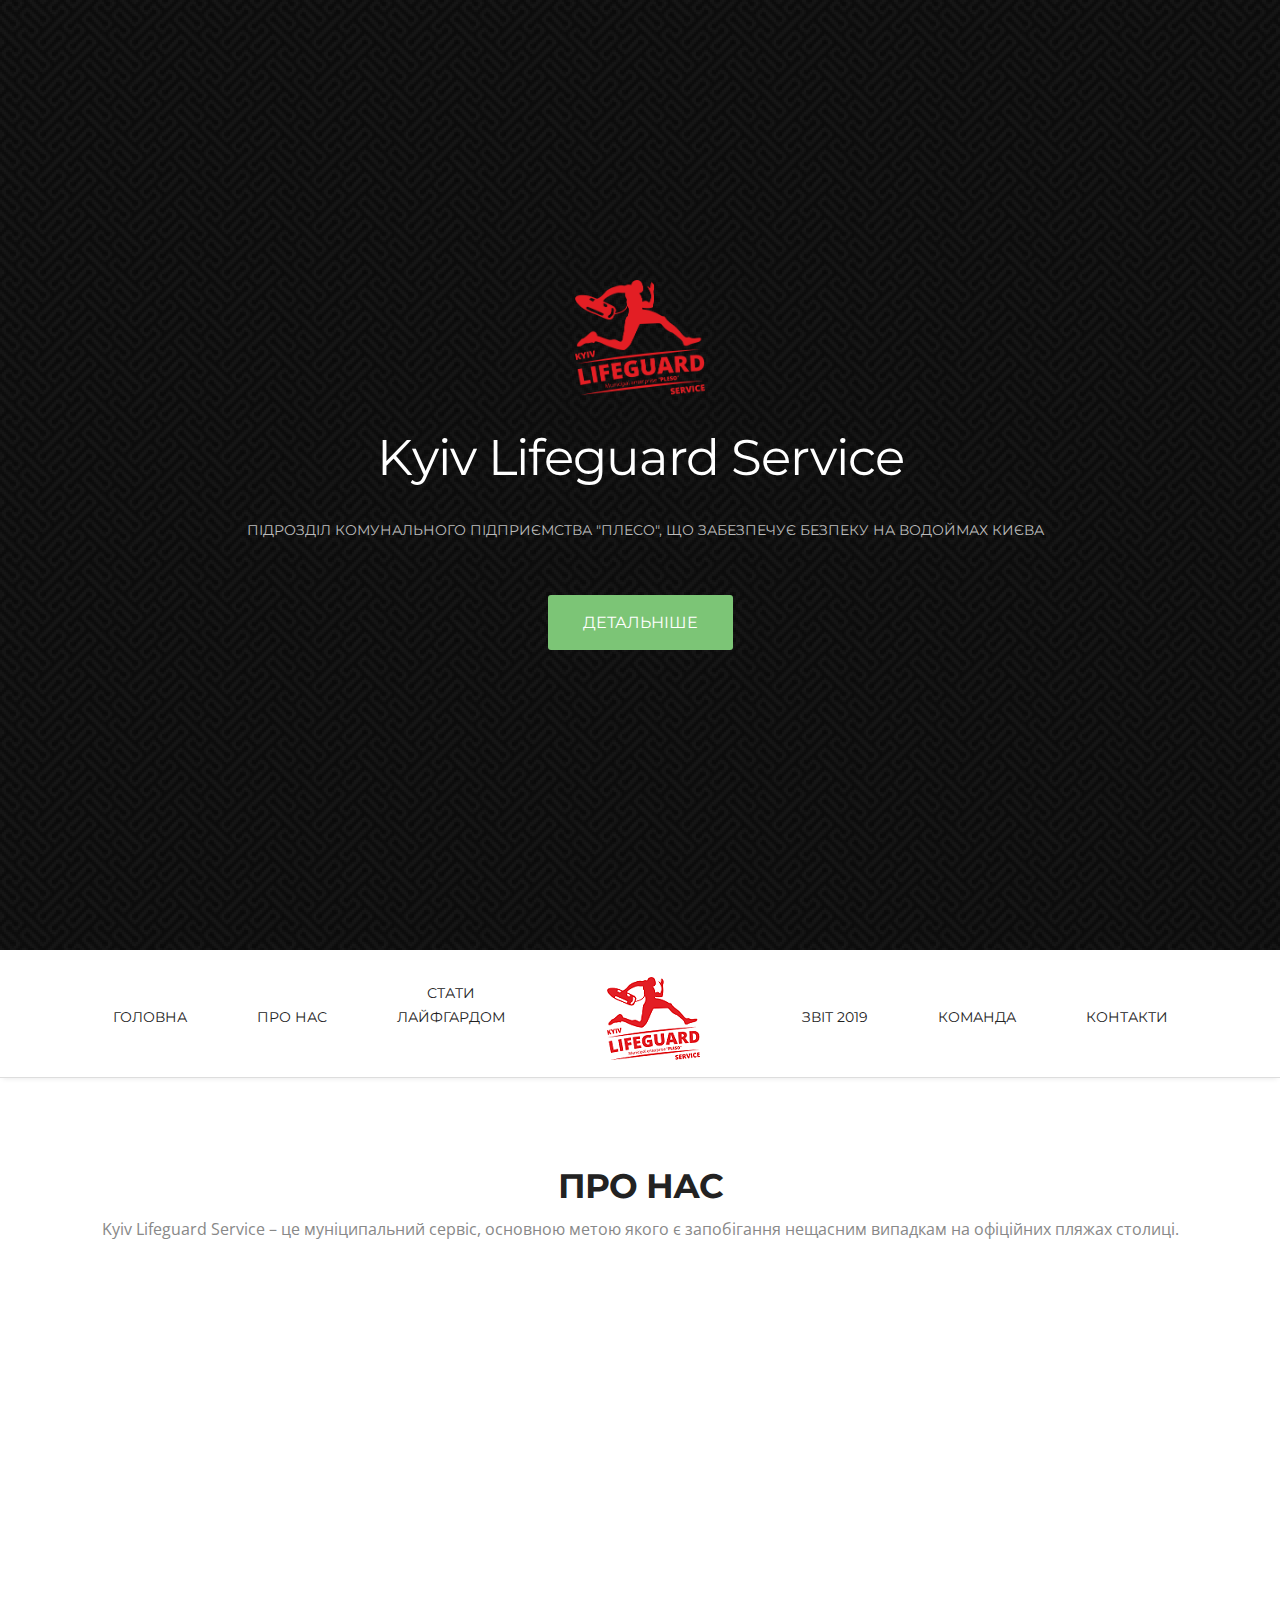
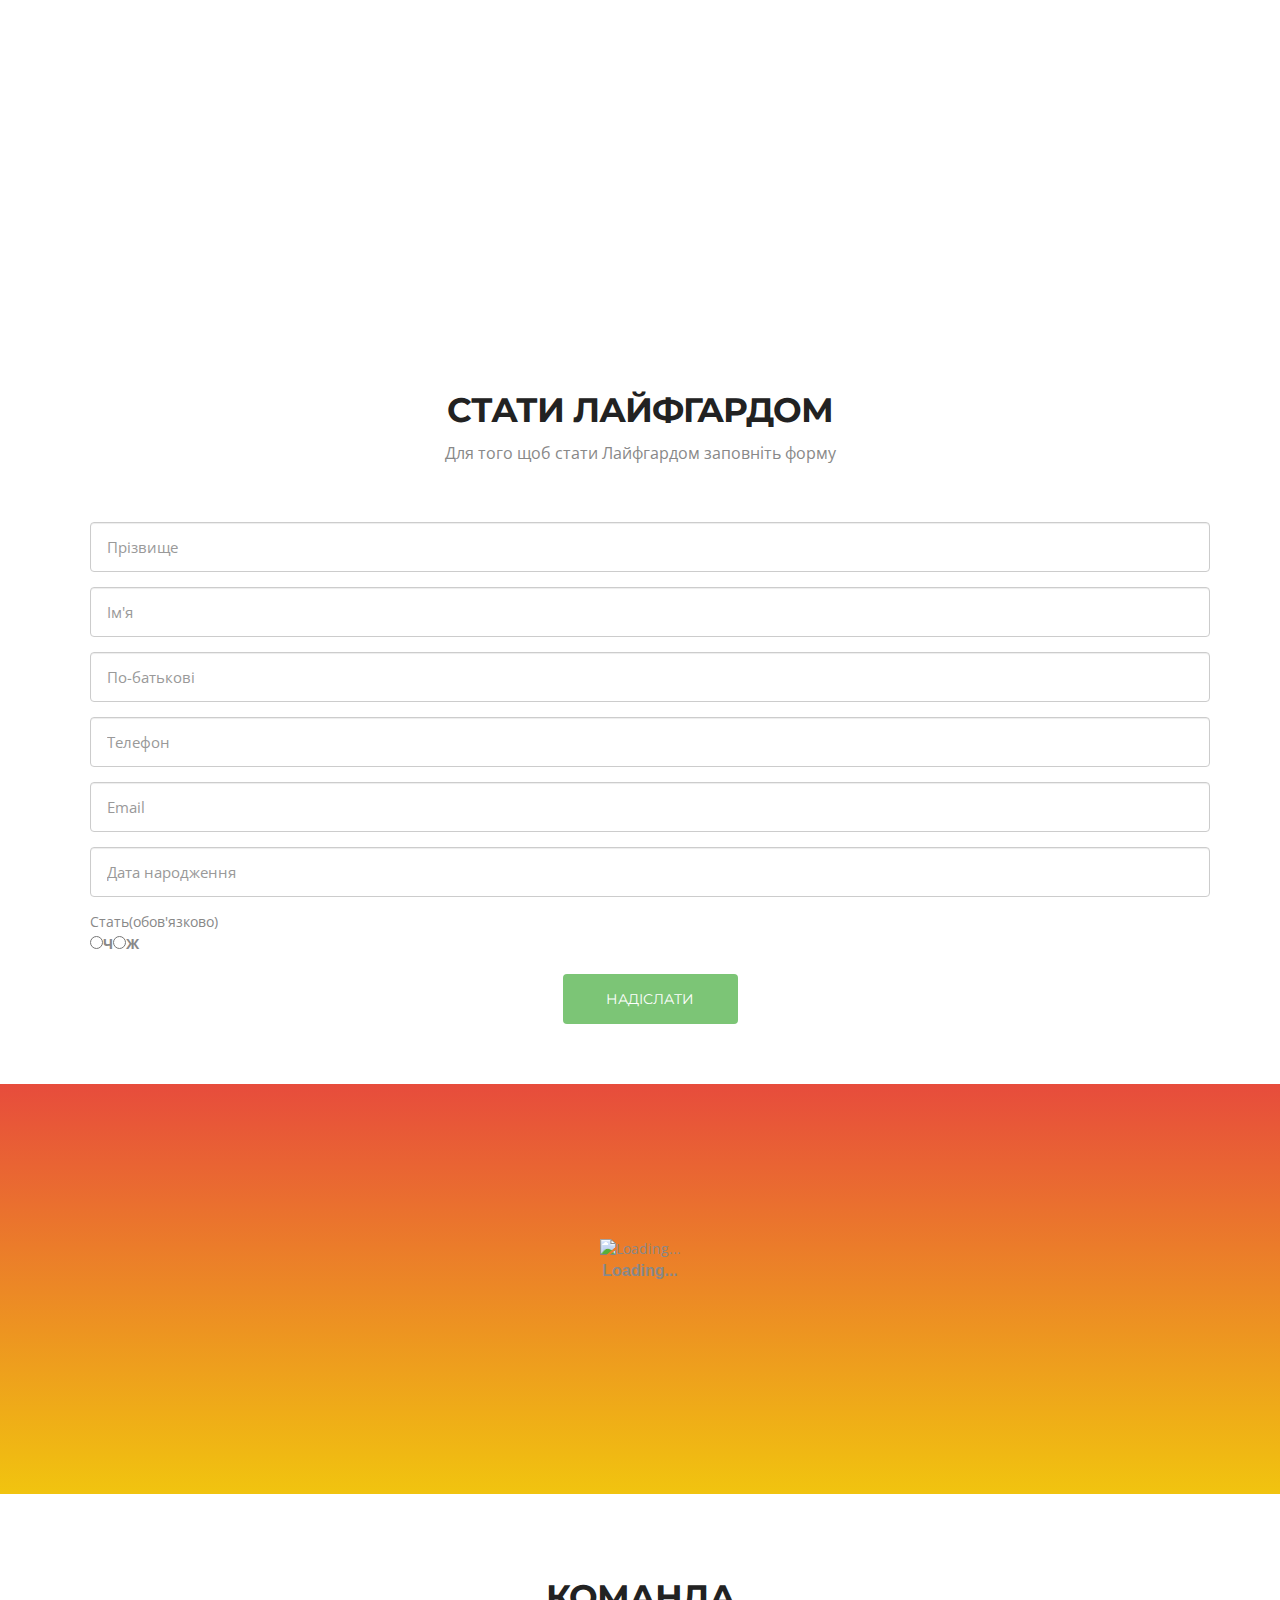
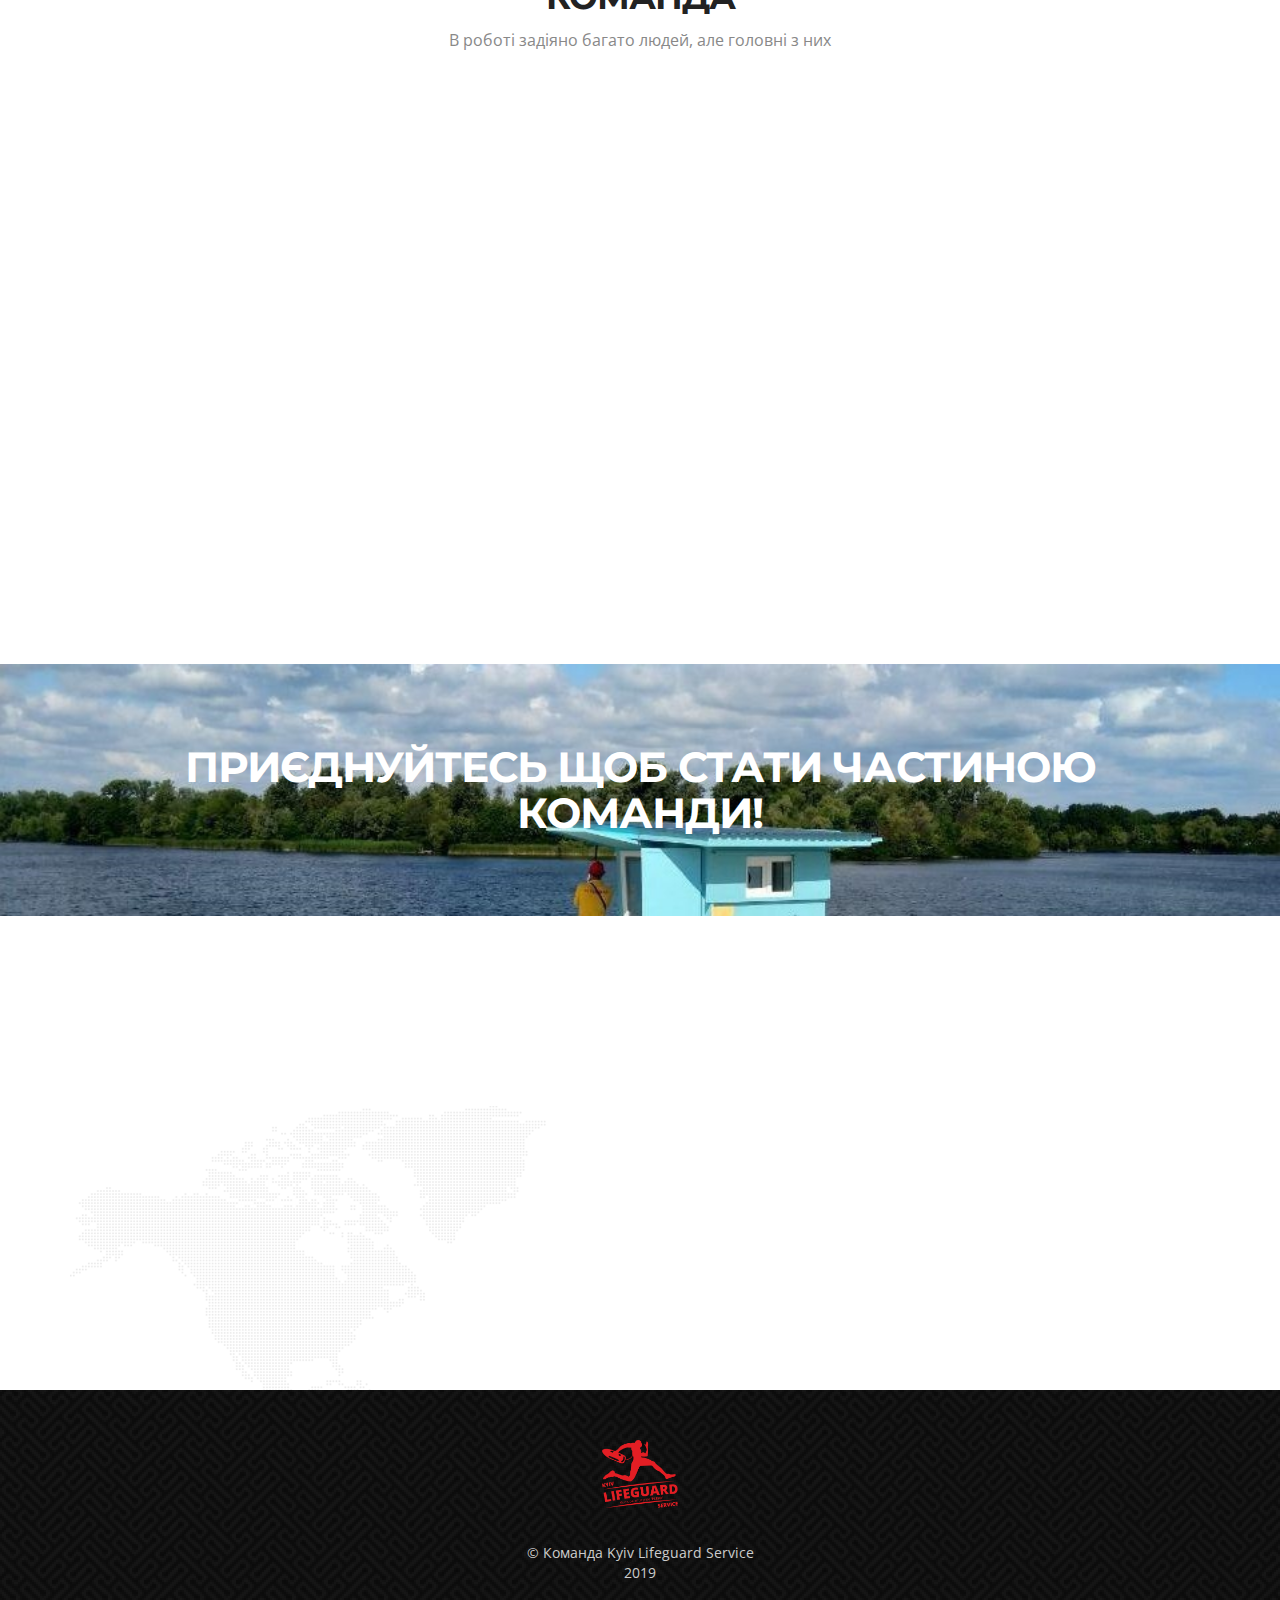
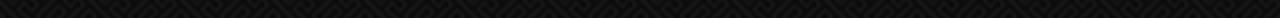
<file: Knight/Knight/index.html>
<!doctype html>
<html>

<head>
	<meta charset="utf-8">
	<meta name="viewport" content="width=device-width, maximum-scale=1">

	<title>Homepage</title>
	<link rel="icon" href="favicon.png" type="image/png">
	<link rel="shortcut icon" href="favicon.png" type="image/png">

	<link href='https://fonts.googleapis.com/css?family=Montserrat:400,700' rel='stylesheet' type='text/css'>
	<link href='https://fonts.googleapis.com/css?family=Open+Sans:400,300,800italic,700italic,600italic,400italic,300italic,800,700,600' rel='stylesheet' type='text/css'>

	<link href="css/bootstrap.css" rel="stylesheet" type="text/css">
	<link href="css/style.css" rel="stylesheet" type="text/css">
	<link href="css/font-awesome.css" rel="stylesheet" type="text/css">
	<link href="css/responsive.css" rel="stylesheet" type="text/css">
	<link href="css/magnific-popup.css" rel="stylesheet" type="text/css">
	<link href="css/animate.css" rel="stylesheet" type="text/css">

	<script type="text/javascript" src="js/jquery.1.8.3.min.js"></script>
	<script type="text/javascript" src="js/bootstrap.js"></script>
	<script type="text/javascript" src="js/jquery-scrolltofixed.js"></script>
	<script type="text/javascript" src="js/jquery.easing.1.3.js"></script>
	<script type="text/javascript" src="js/jquery.isotope.js"></script>
	<script type="text/javascript" src="js/wow.js"></script>
	<script type="text/javascript" src="js/classie.js"></script>
	<script type="text/javascript" src="js/magnific-popup.js"></script>
	<script src="contactform/contactform.js"></script>

	<!-- =======================================================
    Theme Name: Knight
    Theme URL: https://bootstrapmade.com/knight-free-bootstrap-theme/
    Author: BootstrapMade
    Author URL: https://bootstrapmade.com
	======================================================= -->

</head>

<body>
	<header class="header" id="header">
		<!--header-start-->
		<div class="container">
			<figure class="logo animated fadeInDown delay-07s">
				<a href="#"><img src="img/logo.png" alt=""></a>
			</figure>
			<h1 class="animated fadeInDown delay-07s">Kyiv Lifeguard Service</h1>
			<ul class="we-create animated fadeInUp delay-1s">
				<li>Підрозділ Комунального підприємства "Плесо", що забезпечує безпеку на водоймах Києва</li>
			</ul>
			<a class="link animated fadeInUp delay-1s servicelink" href="#service">Детальніше</a>
		</div>
	</header>
	<!--header-end-->

	<nav class="main-nav-outer" id="test">
		<!--main-nav-start-->
		<div class="container">
			<ul class="main-nav">
				<li><a href="#header">Головна</a></li>
				<li><a href="#service">Про нас</a></li>
				<li><a href="#Portfolio"><p>Стати</p><p>Лайфгардом</p></a></li>
				<li class="small-logo"><a href="#header"><img src="img/small-logo.png" alt=""></a></li>
				<li><a href="#client">Звіт 2019</a></li>
				<li><a href="#team">Команда</a></li>
				<li><a href="#contact">Контакти</a></li>
			</ul>
			<a class="res-nav_click" href="#"><i class="fa fa-bars"></i></a>
		</div>
	</nav>
	<!--main-nav-end-->



	<section class="main-section" id="service">
		<!--main-section-start-->
		<div class="container">
			<h2>Про нас</h2>
			<h6>Kyiv Lifeguard Service – це муніципальний сервіс, основною метою якого є запобігання нещасним випадкам на офіційних пляжах столиці.</h6>
			<div class="row">
				<div class="col-lg-4 col-sm-6 wow fadeInLeft delay-05s">
					<div class="service-list">
						<div class="service-list-col1">
							<i class="fa fa-paw"></i>
						</div>
						<div class="service-list-col2">
							<h3>Працюємо на 28 офіційних пляжах</h3>
							<p><a href=http://pleso.org/%D0%BB%D0%BE%D0%BA%D0%B0%D1%86%D1%96%D1%97/	>Детальніше</a></p>
						</div>
					</div>
					<div class="service-list">
						<div class="service-list-col1">
							<i class="fa fa-gear"></i>
						</div>
						<div class="service-list-col2">
							<h3>Врятували 23 людини</h3>
							<p>З них 11 чоловіків, 12 жінок</p>
						</div>
					</div>
					<div class="service-list">
						<div class="service-list-col1">
							<i class="fa fa-apple"></i>
						</div>
						<div class="service-list-col2">
							<h3>Працювали 22 172 год</h3>
							<p>В команді Лайфгардів 70 людей</p>
						</div>
					</div>
					<div class="service-list">
						<div class="service-list-col1">
							<i class="fa fa-medkit"></i>
						</div>
						<div class="service-list-col2">
							<h3>На пляжах кожного дня</h3>
							<p>Забезпечуємо безпеку на пляжах з 10:00 до 19:00</p>
						</div>
					</div>
				</div>
				<figure class="col-lg-8 col-sm-6  text-right wow fadeInUp delay-02s">
					<img src="img/beach.jpg" alt="">
				</figure>

			</div>
		</div>
	</section>
	<!--main-section-end-->


	<section class="main-section paddind" id="Portfolio">
		<!--main-section-start-->
		<div class="container">
			<h2>Стати Лайфгардом</h2>
			<h6>Для того щоб стати Лайфгардом заповніть форму</h6>
			<div class="portfolioFilter">
				<div class="form">

						<div id="sendmessage">Your message has been sent. Thank you!</div>
						<div id="errormessage"></div>
						<form action="" method="post" role="form" class="contactForm">
							<div class="form-group">
								<input type="text" name="name" class="form-control input-text" id="name" placeholder="Прізвище" data-rule="minlen:4" data-msg="Please enter at least 4 chars" />
								<div class="validation"></div>
							</div>
							<div class="form-group">
								<input type="text" name="tname" class="form-control input-text" id="tname" placeholder="Ім'я" data-rule="minlen:4" data-msg="Please enter at least 4 chars" />
								<div class="validation"></div>
							</div>
							<div class="form-group">
								<input type="text" name="fname" class="form-control input-text" id="fname" placeholder="По-батькові" data-rule="minlen:4" data-msg="Please enter at least 4 chars" />
								<div class="validation"></div>
							</div>
							<div class="form-group">
								<input type="text" class="form-control input-text" name="phone" id="phone" placeholder="Телефон" data-rule="minlen:4" data-msg="Please enter at least 8 chars of subject" />
								<div class="validation"></div>
							</div>
							<div class="form-group">
								<input type="email" class="form-control input-text" name="email" id="email" placeholder="Email" data-rule="email" data-msg="Please enter a valid email" />
								<div class="validation"></div>
							</div>
							
							<div class="form-group">
								<input type="text" class="form-control input-text" name="date" id="date" placeholder="Дата народження" data-rule="minlen:4" data-msg="Please enter a valid date" />
								<div class="validation"></div>
							</div>
								<div class="form-group">
							<div class="images- checkbox-cover field-cover"><span class="sub-label-true"><span class="main-label"><span >Стать</span></span><span class="sub-label"><span >(обов'язково)</span></span></span><div data-placement="right" data-toggle="tooltip" tooltip="" data-trigger="hover" data-html="true" data-original-title=""><span class="error"></span><label style="width:" ><img alt=""><input data-field-id="field9" type="radio" data-is-required="true" name="field9[]" value="Ч" class="validation-lenient"><span><span >Ч</span></span></label><label style="width:" ><img alt=""><input data-field-id="field9" type="radio" data-is-required="true" name="field9[]" value="Ж" class="validation-lenient"><span><span >Ж</span></span></label>
							</div></div>
							<div class="validation"></div>
							</div>
	
							

							<div class="text-center"><button type="submit" class="input-btn">Надіслати</button></div>
						</form>
					</div>
			</div>

		</div>
		
	</section>
	<!--main-section-end-->


	<section class="main-section client-part" id="client">
		<!--main-section client-part-start-->
		<div class="container">
			<div class="piktowrapper-embed" style="height: 300px; position: relative;" data-uid="40611102-"><div class="pikto-canvas-wrap"><div class="pikto-canvas"><div class="embed-loading-overlay" style="width: 100%; height: 100%; position: absolute; text-align: center;"><img width="60px" alt="Loading..." style="margin-top: 100px"><p style="margin: 0; padding: 0; font-family: Lato, Helvetica, Arial, sans-serif; font-weight: 600; font-size: 16px">Loading...</p></div></div></div></div><script>(function(d){var js, id="pikto-embed-js", ref=d.getElementsByTagName("script")[0];if (d.getElementById(id)) { return;}js=d.createElement("script"); js.id=id; js.async=true;js.src="https://create.piktochart.com/assets/embedding/embed.js";ref.parentNode.insertBefore(js, ref);}(document));</script>
		</div>
	</section>
	<!--main-section client-part-end-->

	<section class="main-section team" id="team">
		<!--main-section team-start-->
		<div class="container">
			<h2>Команда</h2>
			<h6>В роботі задіяно багато людей, але головні з них</h6>
			<div class="team-leader-block clearfix">
				<div class="team-leader-box">
					<div class="team-leader wow fadeInDown delay-03s">
						<div class="team-leader-shadow"><a href="#"></a></div>
						<img src="img/team-leader-pic1.jpg" alt="">
					</div>
					<h3 class="wow fadeInDown delay-03s">Васильковська Анна</h3>
					<span class="wow fadeInDown delay-03s">Менеджер Лайфгардів</span>
					<p class="wow fadeInDown delay-03s">Анна координує роботу Лайфгардів, її робота направлена на удосконалення систем контролю та роботи.</p>
				</div>
				<div class="team-leader-box">
					<div class="team-leader  wow fadeInDown delay-06s">
						<div class="team-leader-shadow"><a href="#"></a></div>
						<img src="img/team-leader-pic2.jpg" alt="">
					</div>
					<h3 class="wow fadeInDown delay-06s">Олександр Лешенок</h3>
					<span class="wow fadeInDown delay-06s">Начальник Лайфгардів</span>
					<p class="wow fadeInDown delay-06s">Олександр контролює роботу Лайфгардів та командного складу, а також направляє Лайфгардів на розвиток.</p>
				</div>
				<div class="team-leader-box">
					<div class="team-leader wow fadeInDown delay-09s">
						<div class="team-leader-shadow"><a href="#"></a></div>
						<img src="img/team-leader-pic3.jpg" alt="">
					</div>
					<h3 class="wow fadeInDown delay-09s">Святослав Брагін</h3>
					<span class="wow fadeInDown delay-09s">Фахівець</span>
					<p class="wow fadeInDown delay-09s">Святослав працює у напрямку навчання та робить все для того щоб наші Лайфгарди були найкращими.</p>
				</div>
			</div>
		</div>
	</section>
	<!--main-section team-end-->



	<section class="business-talking">
		<!--business-talking-start-->
		<div class="container">
			<h2>Приєднуйтесь щоб стати частиною команди!</h2>
		</div>
	</section>
	<!--business-talking-end-->
	<div class="container">
		<section class="main-section contact" id="contact">

			<div class="row">
				<div class="col-lg-6 col-sm-7 wow fadeInLeft">
					<div class="contact-info-box address clearfix">
						<h3><i class=" icon-map-marker"></i>Address:</h3>
						<span>місто Київ<br>вул. Микільсько-Слобідська, 7</span>
					</div>
					<div class="contact-info-box phone clearfix">
						<h3><i class="fa fa-phone"></i>Phone:</h3>
						<span>+380673737763</span>
					</div>
					<div class="contact-info-box email clearfix">
						<h3><i class="fa fa-pencil"></i>email:</h3>
						<span>lifeguard-kiev@outlook.com</span>
					</div>
					<ul class="social-link">
						<li class="facebook"><a href="https://www.facebook.com/LifeguardInKyiv"><i class="fa fa-facebook"></i></a></li>
						<li class="gplus"><a href="#"><i class="fa fa-google-plus"></i></a></li>
						<li class="dribbble"><a href="#"><i class="fa fa-dribbble"></i></a></li>
					</ul>
				</div>
			</div>
		</section>
	</div>
	<footer class="footer">
		<div class="container">
			<div class="footer-logo"><a href="#"><img src="img/footer-logo.png" alt=""></a></div>
			<span class="copyright">&copy; Команда Kyiv Lifeguard Service</span>
			<div class="credits">
				<!--
          All the links in the footer should remain intact.
          You can delete the links only if you purchased the pro version.
          Licensing information: https://bootstrapmade.com/license/
          Purchase the pro version with working PHP/AJAX contact form: https://bootstrapmade.com/buy/?theme=Knight
        -->
				2019
			</div>
		</div>
	</footer>


	<script type="text/javascript">
		$(document).ready(function(e) {

			$('#test').scrollToFixed();
			$('.res-nav_click').click(function() {
				$('.main-nav').slideToggle();
				return false

			});

      $('.Portfolio-box').magnificPopup({
        delegate: 'a',
        type: 'image'
      });

		});
	</script>

	<script>
		wow = new WOW({
			animateClass: 'animated',
			offset: 100
		});
		wow.init();
	</script>


	<script type="text/javascript">
		$(window).load(function() {

			$('.main-nav li a, .servicelink').bind('click', function(event) {
				var $anchor = $(this);

				$('html, body').stop().animate({
					scrollTop: $($anchor.attr('href')).offset().top - 102
				}, 1500, 'easeInOutExpo');
				/*
				if you don't want to use the easing effects:
				$('html, body').stop().animate({
					scrollTop: $($anchor.attr('href')).offset().top
				}, 1000);
				*/
				if ($(window).width() < 768) {
					$('.main-nav').hide();
				}
				event.preventDefault();
			});
		})
	</script>

	<script type="text/javascript">
		$(window).load(function() {


			var $container = $('.portfolioContainer'),
				$body = $('body'),
				colW = 375,
				columns = null;


			$container.isotope({
				// disable window resizing
				resizable: true,
				masonry: {
					columnWidth: colW
				}
			});

			$(window).smartresize(function() {
				// check if columns has changed
				var currentColumns = Math.floor(($body.width() - 30) / colW);
				if (currentColumns !== columns) {
					// set new column count
					columns = currentColumns;
					// apply width to container manually, then trigger relayout
					$container.width(columns * colW)
						.isotope('reLayout');
				}

			}).smartresize(); // trigger resize to set container width
			$('.portfolioFilter a').click(function() {
				$('.portfolioFilter .current').removeClass('current');
				$(this).addClass('current');

				var selector = $(this).attr('data-filter');
				$container.isotope({

					filter: selector,
				});
				return false;
			});

		});
	</script>

</body>

</html>
</file>
<file: Knight/Knight/css/responsive.css>
/* ==========================================================================
   Media Queries
   ========================================================================== */


@media only screen and (min-width: 992px) {
	/****Ipad Landscape 1024 Container 970 ****/

	.service-list{ margin-bottom:30px;}
	.c-logo-part ul li{ margin:0 15px;}
	.form{ margin:0 0 0 20px}
	.main-nav{ display:block !important; }
	/*.portfolioContainer{ width:800px; margin:0px auto !important; } */

}

@media only screen and (min-width: 768px) and (max-width: 991px) {
	/****Ipad Portrait 768 Container 750 ****/
	body{ font-size:13px;}
	p{ line-height:20px ;}
	.header h1{ font-size:46px;}
	.main-nav ul li a{ padding:14px;}
	.small-logo{ padding:0 20px;}
	h2{ font-size:30px}
	h6{ font-size:16px;}
	h3{ font-size:15px;}
	.service-list{ margin-bottom:20px; font-size:15px;}
	.featured-work p.padding-b{ padding-bottom:15px;}
	.main-section{ padding:70px 0;}
	.c-logo-part ul li{ margin:0 1%; float:left; width:18%;}
	.c-logo-part ul li a{ display:block;}
	.c-logo-part ul li a img{ display:block;}
	.form{ margin:0;}
	.contact-info-box{ margin:0 ;}
	.social-link{ margin:0;}

	.main-nav{ display:block !important; }
	.main-nav li a{ padding:8px 15px;}
	/*.portfolioContainer{ width:750px; margin:0px auto !important; }
	.Portfolio-box{ height:250px;}*/



}

@media only screen and (max-width: 767px) {
	/****Mobile Landscape 480 Container 100% ****/
	body{ font-size:12px;}
	h2{ font-size:26px;}
	h3{ font-size:14px;}
	h6{ font-size:16px; margin-bottom:40px;}
	p{ line-height:18px;}
	.service-list{ font-size:12px; margin-bottom:20px;}
	.we-create li{ font-size:13px; padding:0 0 0 8px}
	.header h1{ font-size:28px;}
	.header{ padding:60px 0;}
	.main-section{ padding:60px 0 70px;}
	.main-nav{ display:none; position:absolute; left:0; width:100%; top:68px; margin:0 auto; float: none; background:#fff; z-index: 99; border-top: 1px solid #eee;}
	.main-nav li{ display:block;}
	.main-nav li.small-logo{ display:none;}
	.main-nav li a{ display:block; padding:12px 32px; margin: 4px 0; border-bottom: 1px solid #f3f3f3;;}
	.main-nav li a:hover{color:#7cc576}
	.team-leader-box{ max-width:307px; width:auto; float:none; margin:0 auto;	}
	.team-leader-box:nth-of-type(3n){ margin:0 auto}
	.res-nav_click{ display:block;}
	.featured-work{ font-size:12px; margin-top:30px;}
	.featured-box{ font-size:12px;}
	.featured-box p{ line-height:18px; }
	.c-logo-part ul a{ margin-bottom:5px;}
	.main-section.team{ padding:60px 0 50px;}
	.business-talking h2{ font-size:36px;}
	.contact-info-box{ margin:0 0 12px 30px; font-size:12px;}
	.contact-info-box span{ line-height:18px;}
	.contact-info-box.phone span, .contact-info-box.email span { padding-top: 6px;}
	.social-link{ margin-left:30px;}
	.form{ margin:0 30px;}
	.copyright{ font-size:12px;}
	.business-talking a{ padding:10px 25px; font-size:14px;}
	.main-section.contact{ padding:60px 0 70px}
	.client-part-haead{ font-size:20px; line-height:30px;}
	.link{ font-size:14px; padding:10px 25px;}
	.logo{ width:100px;}
	.main-section.contact{ background-size:contain;}
	.Portfolio-nav li a{ padding:5px 16px;}
	.Portfolio-nav li{ display:block;}
	/*.isotope-item img{ width:300px; left:50%; margin-left:-100px;}
	.isotope-item{ width:300px; margin:0px auto;}
	.isotope{ width:400px; margin:0px auto;}
	.Portfolio-box{}
	.portfolioContainer{ width:350px; margin:0px auto !important; } */


}

@media only screen and (max-width: 479px) {
	/****Mobile Portrait 320 ****/
	.contact-info-box{ margin-left:0px;}
	.header{ padding:40px;}
	.social-link{ margin-left:0px;}
	.form{ margin:0}
	.c-logo-part ul li{ display:block;}
	.Portfolio-box{  max-width:300px !important; width:96.4% !important; margin:0 !important}
	.Portfolio-box img { max-width:100%;}
	.portfolioContainer{ width:280px !important; margin:0 auto !important }

}
</file>
<file: Knight/Knight/css/style.css>
/*
    Theme Name: Knight
    Theme URL: https://bootstrapmade.com/knight-free-bootstrap-theme/
    Author: BootstrapMade
    Author URL: https://bootstrapmade.com
*/

/* CSS Document */

/* Float Elements 
---------------------------------*/
.fl-lt {float:left;}
.fl-rt {float:right;}

/* Clear Floated Elements
---------------------------------*/
.clear {
  clear: both;
  display: block;
  overflow: hidden;
  visibility: hidden;
  width: 0;
  height: 0;
}

.clearfix:before,
.clearfix:after {
  content: '\0020';
  display: block;
  overflow: hidden;
  visibility: hidden;
  width: 0;
  height: 0;
}

.clearfix:after {
  clear: both;
}

.figure{ margin:0px;}

img{ max-width:100%;}

a, a:hover, a:active{ outline:0px !important}

@font-face {
  font-family: 'FontAwesome';
  src: url('../fonts/fontawesome-webfont.eot?v=4.1.0');
  src: url('../fonts/fontawesome-webfont.eot?#iefix&v=4.1.0') format('embedded-opentype'), url('../fonts/fontawesome-webfont.woff?v=4.1.0') format('woff'), url('../fonts/fontawesome-webfont.ttf?v=4.1.0') format('truetype'), url('../fonts/fontawesome-webfont.svg?v=4.1.0#fontawesomeregular') format('svg');
  font-weight: normal;
  font-style: normal;
}

/* Primary Styles
---------------------------------*/
body {
	background:#fff;
	font-family: 'Open Sans', sans-serif;
	font-size:14px;
	font-weight:normal;
	color:#888888;
	margin:0;
}
h2{
	font-size:34px;
	color:#222222;
	font-family: 'Montserrat', sans-serif;
	font-weight:700;
	letter-spacing: -1px;
	margin:0 0 15px 0;
	text-align:center;
	text-transform:uppercase;
}
h3{
	font-family: 'Montserrat', sans-serif;
	color:#222222;
	font-size:16px;
	margin:0 0 5px 0;
	text-transform:uppercase;
	font-weight:400;
}
h6{
	font-size:16px;
	color:#888888;
	font-family: 'Open Sans', sans-serif;
	font-weight:400;
	text-align:center;
	margin:0 0 60px 0;
}
p{
	line-height:24px;
	margin:0;
}

/* Header Styles
---------------------------------*/

.header{
	text-align:center;
	background:url(../img/pw_maze_black_2X.png) left top repeat;
	padding:280px 0;
}
.logo{
	width:130px;
	margin:0 auto 35px;
}
.header h1{
	font-family: 'Montserrat',sans-serif;
	font-size:50px;
	font-weight:400;
	letter-spacing: -1px;
	margin:0 0 22px 0 ;
	color:#fff;
}

.we-create{
	padding:0;
	margin:35px 0 55px;
}
.wp-pic{
	margin-bottom:20px;
}
.we-create li{
	display:inline-block;
	font-family: 'Montserrat',sans-serif;
	font-size:14px;
	color: #bcbcbc;
	text-transform: uppercase;
	font-weight: 400;
	margin:0 5px 0 0;
	padding:0 0 0 15px;
}
.we-create li:first-child{
	background:none;
}

.start-button {
	padding-left: 0px;
}

.start-button li a{
color: #fff;
}


.link{
	padding:15px 35px;
	background:#7cc576;
	color:#fff !important;
	font-size:16px;
	font-weight:400;
	font-family: 'Montserrat', sans-serif;
	display:inline-block;
	border-radius:3px;
	text-transform:uppercase;
	line-height:25px;
	margin-bottom:20px;
	transition:all 0.3s ease-in-out;
	-moz-transition:all 0.3s ease-in-out;
	-webkit-transition:all 0.3s ease-in-out;
}
.link:hover {
	text-decoration:none;
	color:#7cc576 !important;
	background:#fff;
}

.link:active, .link:focus {
	background: #7cc576;
	text-decoration:none;
	color:#fff !important;
}

/* Navigation
---------------------------------*/
.main-nav-outer{
	padding:0px;
	border-bottom:1px solid #dddddd;
	box-shadow:0 4px 5px -3px #ececec;
	position:relative;
	background:#fff;
}
.main-nav{
	text-align:center;
	margin:10px 0 0px;
	padding:0;
	list-style:none;
}
.main-nav li{
	display:inline;
	margin:0 1px;
}
.main-nav li a{
	display:inline-block;
	color:#222222;
	text-transform:uppercase;
	font-family: 'Montserrat', sans-serif;
	text-decoration: none;
	line-height:20px;
	margin:17px 32px;
	transition:all 0.3s ease-in-out;
	-moz-transition:all 0.3s ease-in-out;
	-webkit-transition:all 0.3s ease-in-out;
}

.main-nav li a:hover{ 
	text-decoration:none;
	color: #7cc576;
}

.small-logo{ 
	padding:0 32px;
}

.main-section{
	padding:90px 0 110px;
}


/* Services
---------------------------------*/

.service-list{
	padding:0 0 0 0;
	font-size:14px;
	margin-bottom:40px;
}
.service-list-col1{
	float:left;
	width:60px;
}
.service-list-col1 i{
	font-style:normal;
	font-size:38px;
	display:block;
	color:#222;
	font-family: 'FontAwesome';
	line-height:38px;
}
.service-list-col2{
	overflow:hidden;	
}
.main-section.alabaster{
	background:#fafafa;
}

/* Featured Work
---------------------------------*/
.featured-work{
	font-size:14px;
}
.featured-work h2{
	text-align:left;
}
.featured-box{
	padding:0 0 0 0;
	margin-bottom:25px;
	font-size:14px;
}
.featured-box h3{
	margin-bottom:5px;
}
.featured-box p{
	line-height:22px;
}
.featured-work p.padding-b{
	padding-bottom:35px;
}
.featured-box-col1{
	width:60px;
	float:left;
}
.featured-box-col1 i{
	display:block;
	line-height:38px;
	font-family: 'FontAwesome';
	font-size:38px;
	color:#777777;
	font-style:normal;
}
.featured-box-col2{ overflow:hidden;}
.featured-box.magic{
	background:url(../img/magic.png) left top no-repeat;
}
.featured-box.packaged{
	background:url(../img/packaged.png) left top no-repeat;
}
.featured-box.seo{
	background:url(../img/seo.png) left top no-repeat;
}
.Learn-More{
	display:inline-block;
	padding:0 5px 0 0;
	color:#7cc576;
	font-size:16px;
	text-transform:uppercase;
	font-family: 'Montserrat', sans-serif;
	font-weight:400;
	line-height:24px;
	transition:all 0.3s ease-in-out;
	-moz-transition:all 0.3s ease-in-out;
	-webkit-transition:all 0.3s ease-in-out;
	display: none;
}
.Learn-More i{ 
	padding-right:15px;
}

.Learn-More:hover, .Learn-More:focus{ 
	text-decoration:none;
	color: #111;
}


/* Portfolio
---------------------------------*/
.Portfolio-nav{
	padding:0;
	margin:0 0 45px 0;
	list-style:none;
	text-align:center;
}
.Portfolio-nav li{
	margin:0 10px;
	display:inline;
}
.Portfolio-nav li a{
	display:inline-block;
	padding:10px 22px;
	font-size:12px;
	line-height:20px;
	color:#222222;
	border-radius:4px;
	text-transform:uppercase;
	font-family: 'Montserrat', sans-serif;
	background:#f7f7f7;
	margin-bottom:5px;
	transition:all 0.3s ease-in-out;
	-moz-transition:all 0.3s ease-in-out;
	-webkit-transition:all 0.3s ease-in-out;
}
.Portfolio-nav li a:hover{
	background:#7cc576;
	color:#fff;
	text-decoration:none;
}

.portfolioContainer{
	margin:0 auto;
	padding-left:15px;
}

.Portfolio-box{
	text-align:center;
	margin-bottom:30px;
	height:350px;
	width:350px;
	overflow:hidden;
	float:left;
	padding:0;
}
.Portfolio-box img{
	margin-bottom:25px;
	transition:all 0.3s ease-in-out;
	-moz-transition:all 0.3s ease-in-out;
	-webkit-transition:all 0.3s ease-in-out;	
}

.Portfolio-box img:hover {
	opacity: 0.6;
}

.Portfolio-nav li a.current{
	background:#7cc576;
	color:#fff;
	text-decoration:none;
}
img {
   max-width:100%;
}

/* no transition on .isotope container */

.isotope .isotope-item {
  /* change duration value to whatever you like */
  -webkit-transition-duration: 0.6s;
     -moz-transition-duration: 0.6s;
          transition-duration: 0.6s;
}

.isotope .isotope-item {
  -webkit-transition-property: -webkit-transform, opacity;
     -moz-transition-property:    -moz-transform, opacity;
          transition-property:         transform, opacity;
}

.main-section.paddind{
	padding-bottom:60px;
}

/* Clients
---------------------------------*/
.client-part{
background: -webkit-linear-gradient(#e74c3c, #f1c40f);
background: -o-linear-gradient(#e74c3c, #f1c40f);
background: -moz-linear-gradient(#e74c3c, #f1c40f);
background: linear-gradient(#e74c3c, #f1c40f);;
	background-size:cover;
	padding:55px 0;
	text-align:center;
}
.client-part-haead{
	color:#fdfdfd;
	font-size:28px;
	line-height:41px;
	margin:30px 0 10px;
	font-family: ''Open Sans',sans-serif';
	font-style: italic;
}
.client{
	padding:0;
	margin:20px 0 0;
	list-style:none;
	text-align:center;
}
.client li{
	display:inline;
	margin:0 15px;
}
.client li a{
	display:inline-block;
}
.client li a img{
	margin-bottom:15px;
	border-radius:50%;
}
.client li a:hover{
	text-decoration:none;
}
.client li a h3{
	color:#ffffff;
}
.client li a span{
	color:#f1f1f1;
}
.quote-right{
	font-style:normal;
	width:68px;
	height:68px;
	margin:0 auto;
	border:2px solid #7cc576;
	border-radius:50%;
	display:block;
	line-height:68px;
	text-align:center;
	font-size:27px;
	color:#7cc576;
	cursor: pointer;
	transition:all 0.3s ease-in-out;
	-moz-transition:all 0.3s ease-in-out;
	-webkit-transition:all 0.3s ease-in-out;
}

.quote-right:hover{
color: #fff;
border: 2px solid #fff;
}

.c-logo-part{
	background:#7cc576;
	padding:25px 0;
    filter: alpha(opacity=60);
}
.c-logo-part ul{
	padding:0;
	margin:0;
	list-style:none;
	text-align:center;
}
.c-logo-part ul li{
	display:inline;
	margin:0 25px;
}
.c-logo-part ul a{
	display:inline-block;
	margin: 0 20px;
}
.main-section.team{
	padding:85px 0;
}
.main-section.team h6{
	margin-bottom:40px;
}


/* Team
---------------------------------*/
.team-leader-block{
	max-width:993px;
	margin:0 auto;
}
.team-leader-box{
	width:30.66%;
	margin-right: 3.82979%;
	height: 490px;
	overflow: hidden;
	text-align: center;
	float: left;
}
.team-leader-box span{
	margin-bottom:24px;
	display:block;
}
.team-leader-box:nth-of-type(3n+0){ margin:0;}
.team-leader{
	width:auto;
	height:auto;
	position:relative;
	border-radius:50%;
	box-shadow:0px 0px 0px 7px rgba(241,241,241,0.80);
	margin:7px 7px 25px 7px;
	
}
.team-leader-shadow{
	transition:all 0.3s ease-in-out;
	-moz-transition:all 0.3s ease-in-out;
	-webkit-transition:all 0.3s ease-in-out;
	border-radius:50%;
	position:absolute;
	width:100%;
	height:100%;
	z-index:10;
	border-radius:50%;
}
.team-leader-shadow a{
	display:block;
	width:100%;
	height:100%;
}
.team-leader:hover .team-leader-shadow{
	box-shadow:inset  0px 0px 0px 148px rgba(17,17,17,0.80);
}
.team-leader:hover ul{ display:block; opacity:1}
.team-leader img{
	display:block;
	border-radius:50%;
}
.team-leader ul{
	display:block;
	opacity:0;
	padding:0;
	margin:0;
	list-style:none;
	position:absolute;
	left:0;
	top:50%;
	width:100%;
	text-align:center;
	margin-top:-14px;
	z-index:15;
	transition:all 0.6s ease-in-out;
	-moz-transition:all 0.6s ease-in-out;
	-webkit-transition:all 0.6s ease-in-out;
}
.team-leader ul li{
	display:inline;
	margin:0 11px;
}
.team-leader ul li a{
	font-family: 'FontAwesome';
	display:inline-block;
	font-size:28px;
	color:#fff;	
	transition:all 0.3s ease-in-out;
	-moz-transition:all 0.3s ease-in-out;
	-webkit-transition:all 0.3s ease-in-out;
}
.team-leader ul li a:hover, .team-leader ul li a:focus{
	text-decoration:none;
}
.team-leader ul li a.fa-twitter:hover{
	color:#55acee;
}
.team-leader ul li a.fa-facebook:hover{
	color:#3b5998;
}
.team-leader ul li a.fa-pinterest:hover{
	color:#cb2026;
}
.team-leader ul li a.fa-google-plus:hover{
	color:#dd4b39;
}

/* Talk Business
---------------------------------*/
.business-talking{
	background:url(../img/background.jpg) top center no-repeat;
	background-size:cover;
	padding:60px 0 10px;
	text-align:center;
}
.business-talking h2{
	font-family: 'Montserrat', sans-serif;
	font-weight:700;
	padding:0;
	margin:20px 0 70px;
	text-transform:uppercase;
	font-size:42px;
	color:#fff;
}


/* Contact
---------------------------------*/
.main-section.contact{
	padding:90px 0 100px;
}

.main-section.contact{
	background:url(../img/bg-map.png) left 190px no-repeat;
}
.contact-info-box{
	font-size:15px;
	margin:0 0 14px 68px;
	padding-left:0;
}
.contact-info-box h3{
	font-size: 15px;
	font-weight:400;
	float:left;
	width:102px;
	margin-right:12px;
	line-height:28px;
}
.contact-info-box h3 i{
	font-style:normal;
	font-size:18px;
	color:#222222;
	font-family: 'FontAwesome';
	font-weight:normal;
	margin-right:7px;
}
.contact-info-box span{
	line-height:28px;
	display:block;
	overflow:hidden;
}
.social-link{
	padding:35px 0;
	margin:0 0 0 68px;
	display:block;
	overflow:hidden;
	list-style:none;
}
.social-link li{
	float:left;
	margin-right:8px;
}
.social-link li a{
	display:block;
	width:50px;
	height:50px;
	text-align:center;
	line-height:50px;
	font-size:25px;
	color:#fff;
	background:#222222;
	border-radius:50%;
	transition:all 0.3s ease-in-out;
}
.social-link li a:hover, .social-link li a:focus{
	text-decoration:none;
}
.twitter a:hover {
	background: #55acee;
}
.facebook a:hover {
	background: #3b5998;
}
.pinterest a:hover {
	background: #cb2026;
}
.gplus a:hover {
	background: #dd4b39;
}
.dribbble a:hover {
	background: #ea4c89;
}

.form{
	margin:0 66px 0 30px;
}
.input-text{
	padding:15px 16px;
	border:1px solid #ccc;
	width:100%;
	height:50px;
	display:block;
	border-radius:4px;
	font-size:15px;
	color:#aaa;
	font-family: 'Open Sans', sans-serif;
	margin:0 0 15px 0;
	transition:all 0.3s ease-in-out;
	-moz-transition:all 0.3s ease-in-out;
	-webkit-transition:all 0.3s ease-in-out;
}
.input-text:focus {
	border: 1px solid #7cc576;
	outline:0;
	-webkit-box-shadow: inset 0 1px 1px rgba(0, 0, 0, 0.075), 0 0 8px rgba(124, 197, 118, 0.3);
	-moz-box-shadow: inset 0 1px 1px rgba(0, 0, 0, 0.075), 0 0 8px rgba(124, 197, 118, 0.3);	
	box-shadow: inset 0 1px 1px rgba(0, 0, 0, 0.075), 0 0 8px rgba(124, 197, 118, 0.3);
}

.input-text.text-area{
	height:165px;
	resize:none;
	overflow:auto;
}
.input-btn{
	width:175px;
	height:50px;
	background:#7cc576;
	border-radius:4px;
	color:#ffffff;
	font-size:14px;
	text-transform:uppercase;
	font-family: 'Montserrat', sans-serif;
	font-weight:400;
	border:0px;
	transition:all 0.3s ease-in-out;
	-moz-transition:all 0.3s ease-in-out;
	-webkit-transition:all 0.3s ease-in-out;
}

.input-btn:hover{
	background: #111;
	color: #fff;
}

.validation {
    color: red;
    display:none;
    margin: 0 0 20px;
    font-weight:400;
    font-size:13px;
}

#sendmessage {
    color: #7cc576;
    border:1px solid #7cc576;
    display:none;
    text-align:center;
    padding:15px;
    font-weight:600;
    margin-bottom:15px;
}

#errormessage {
    color: red;
    display:none;
    border:1px solid red;
    text-align:center;
    padding:15px;
    font-weight:600;
    margin-bottom:15px;
}

#sendmessage.show, #errormessage.show, .show {
	display:block;
}

/* Footer
---------------------------------*/

.footer{
	background:url(../img/pw_maze_black_2X.png) left top repeat;
	padding:35px 0 35px;
}
.footer-logo{
	margin:15px auto 35px;
	width: 76px;
}
.copyright, .credits{
	color:#cccccc;
	font-size:14px;
	display:block;
	text-align:center;
}
.copyright a, .credits a{
	color:#7cc576;
	font-weight:600;
	text-decoration: none;
	transition:all 0.3s ease-in-out;
	-moz-transition:all 0.3s ease-in-out;
	-webkit-transition:all 0.3s ease-in-out;
}

.copyright a:hover, .credits a:hover {
	color: #fff;
}

.res-nav_click {
	line-height:38px;
	font-family: 'FontAwesome';
	font-size:38px;
	text-decoration: none !important;
	color:#777777;
	font-style:normal;
	display:none;
	width:42px;
	height:27px;
	margin:20px auto;
	transition:all 0.3s ease-in-out;
	-moz-transition:all 0.3s ease-in-out;
	-webkit-transition:all 0.3s ease-in-out;
}

.res-nav_click:hover, .res-nav_click:active, .res-nav_click:focus {
	color: #7cc576 !important;
}

.portfolioContainer{
	max-width: 1140px;
}


/* Animation Timers
---------------------------------*/
.delay-02s { 
	animation-delay: 0.2s; 
	-webkit-animation-delay: 0.2s; 
}
.delay-03s { 
	animation-delay: 0.3s; 
	-webkit-animation-delay: 0.3s; 
}
.delay-04s { 
	animation-delay: 0.4s; 
	-webkit-animation-delay: 0.4s; 
}

.delay-05s { 
	animation-delay: 0.5s; 
	-webkit-animation-delay: 0.5s; 
}
.delay-06s { 
	animation-delay: 0.6s; 
	-webkit-animation-delay: 0.6s; 
}

.delay-07s { 
	animation-delay: 0.7s; 
	-webkit-animation-delay: 0.7s; 
}
.delay-08s { 
	animation-delay: 0.8s; 
	-webkit-animation-delay: 0.8s; 
}

.delay-09s { 
	animation-delay: 0.9s; 
	-webkit-animation-delay: 0.9s; 
}
.delay-1s { 
	animation-delay: 1s; 
	-webkit-animation-delay: 1s; 
}
.delay-12s { 
	animation-delay: 1.2s; 
	-webkit-animation-delay: 1.2s; 
}
</file>
